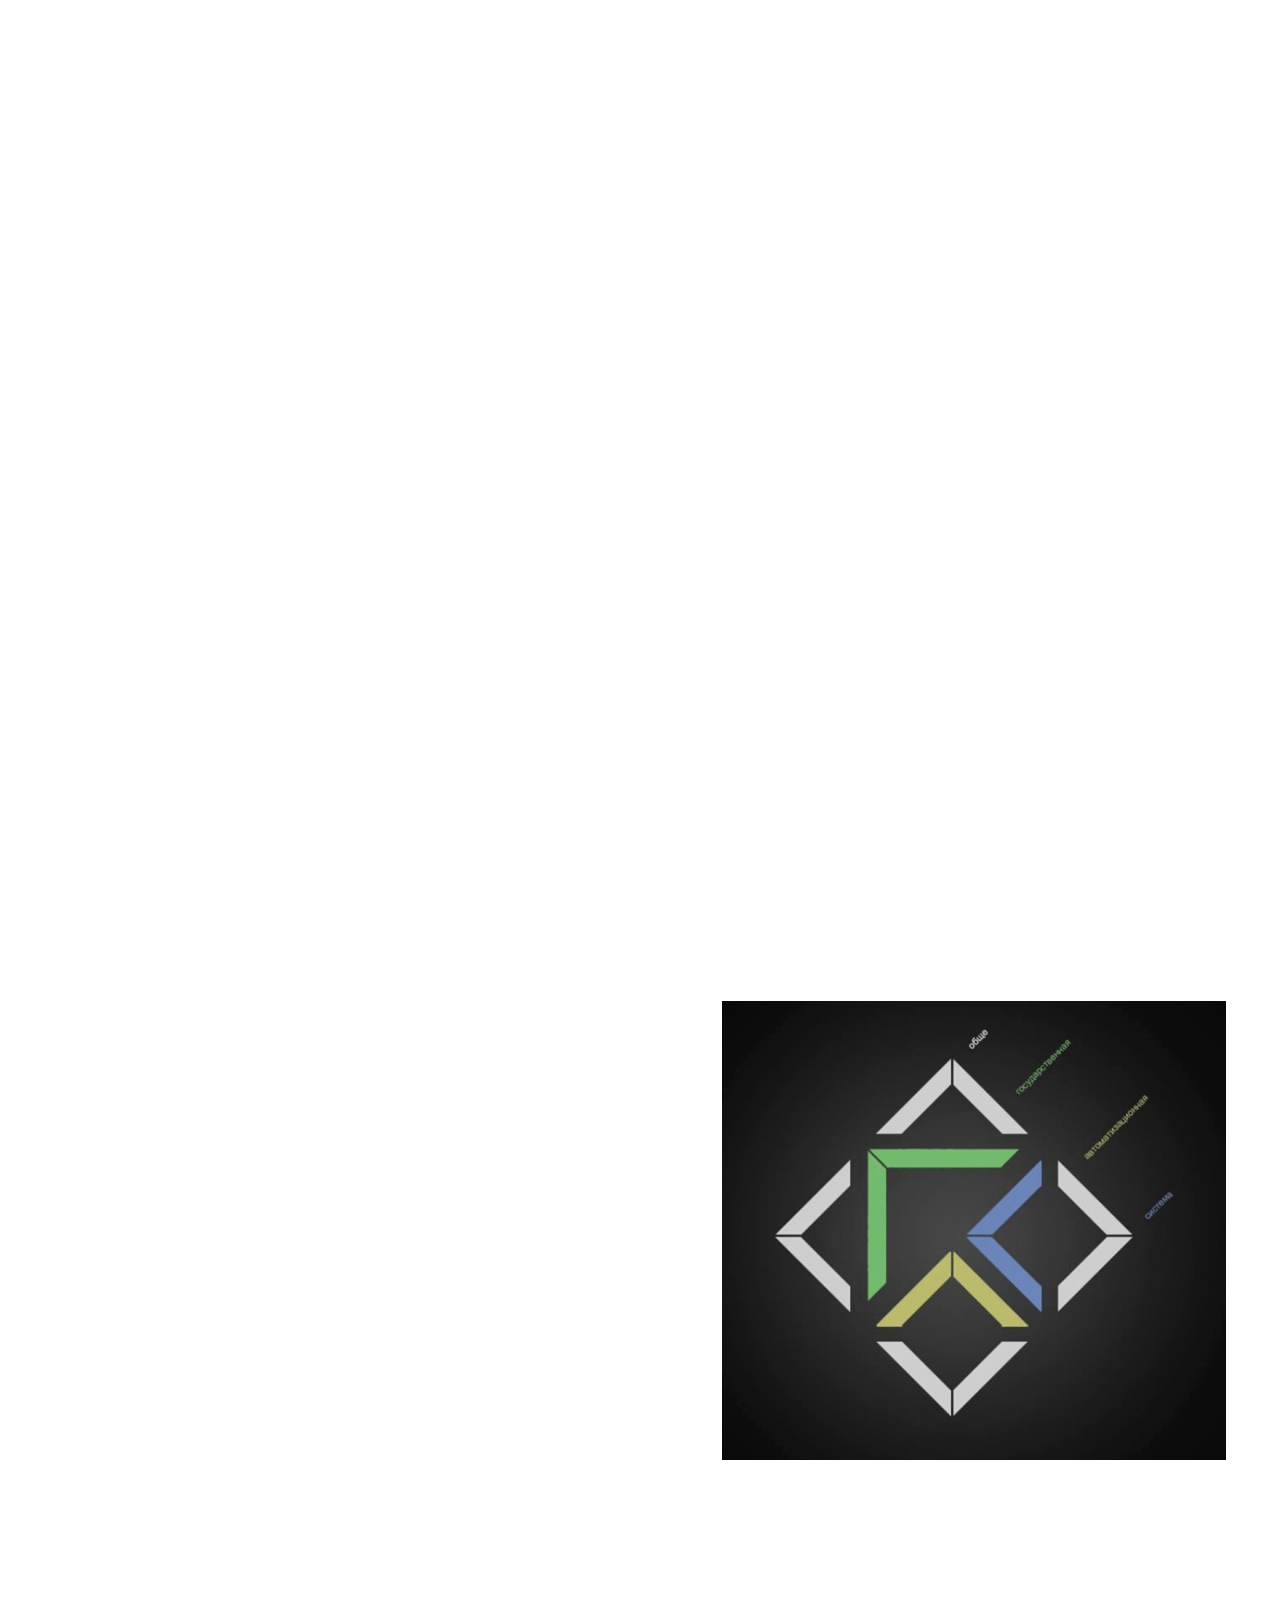
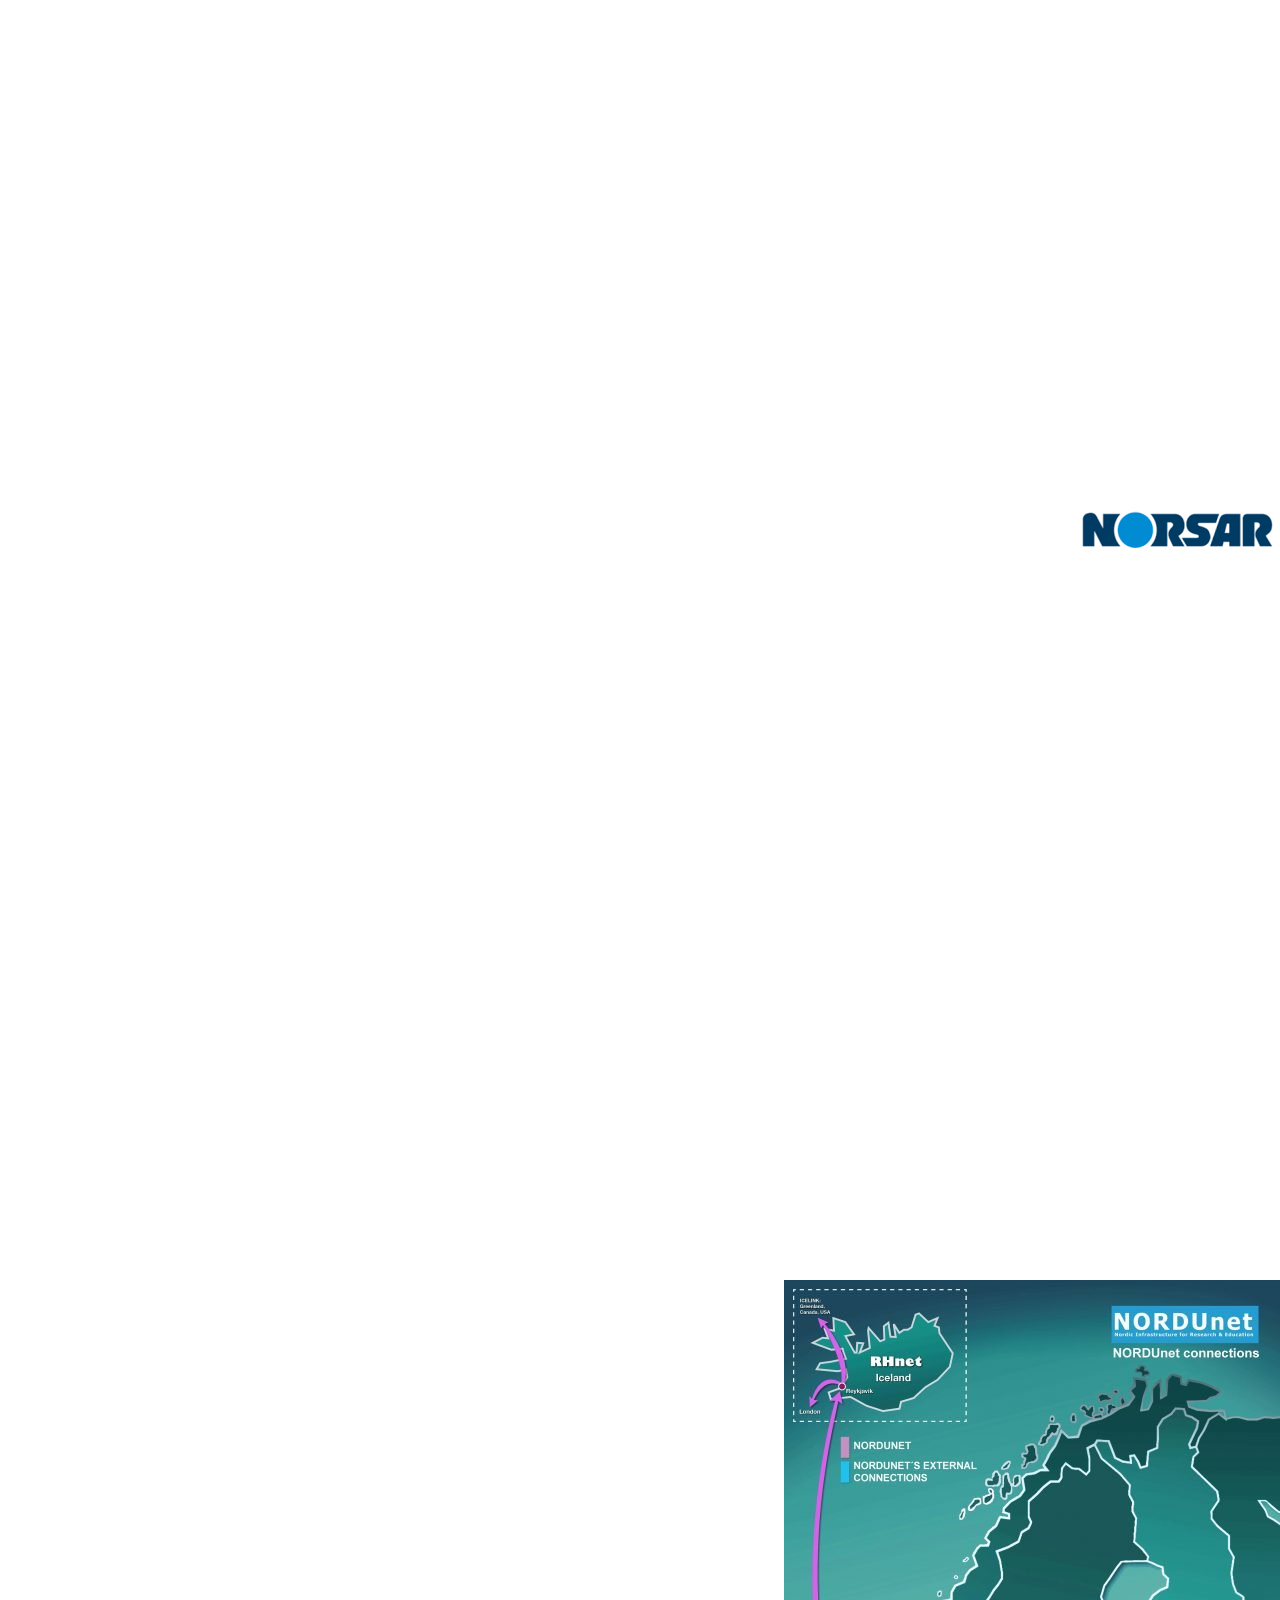
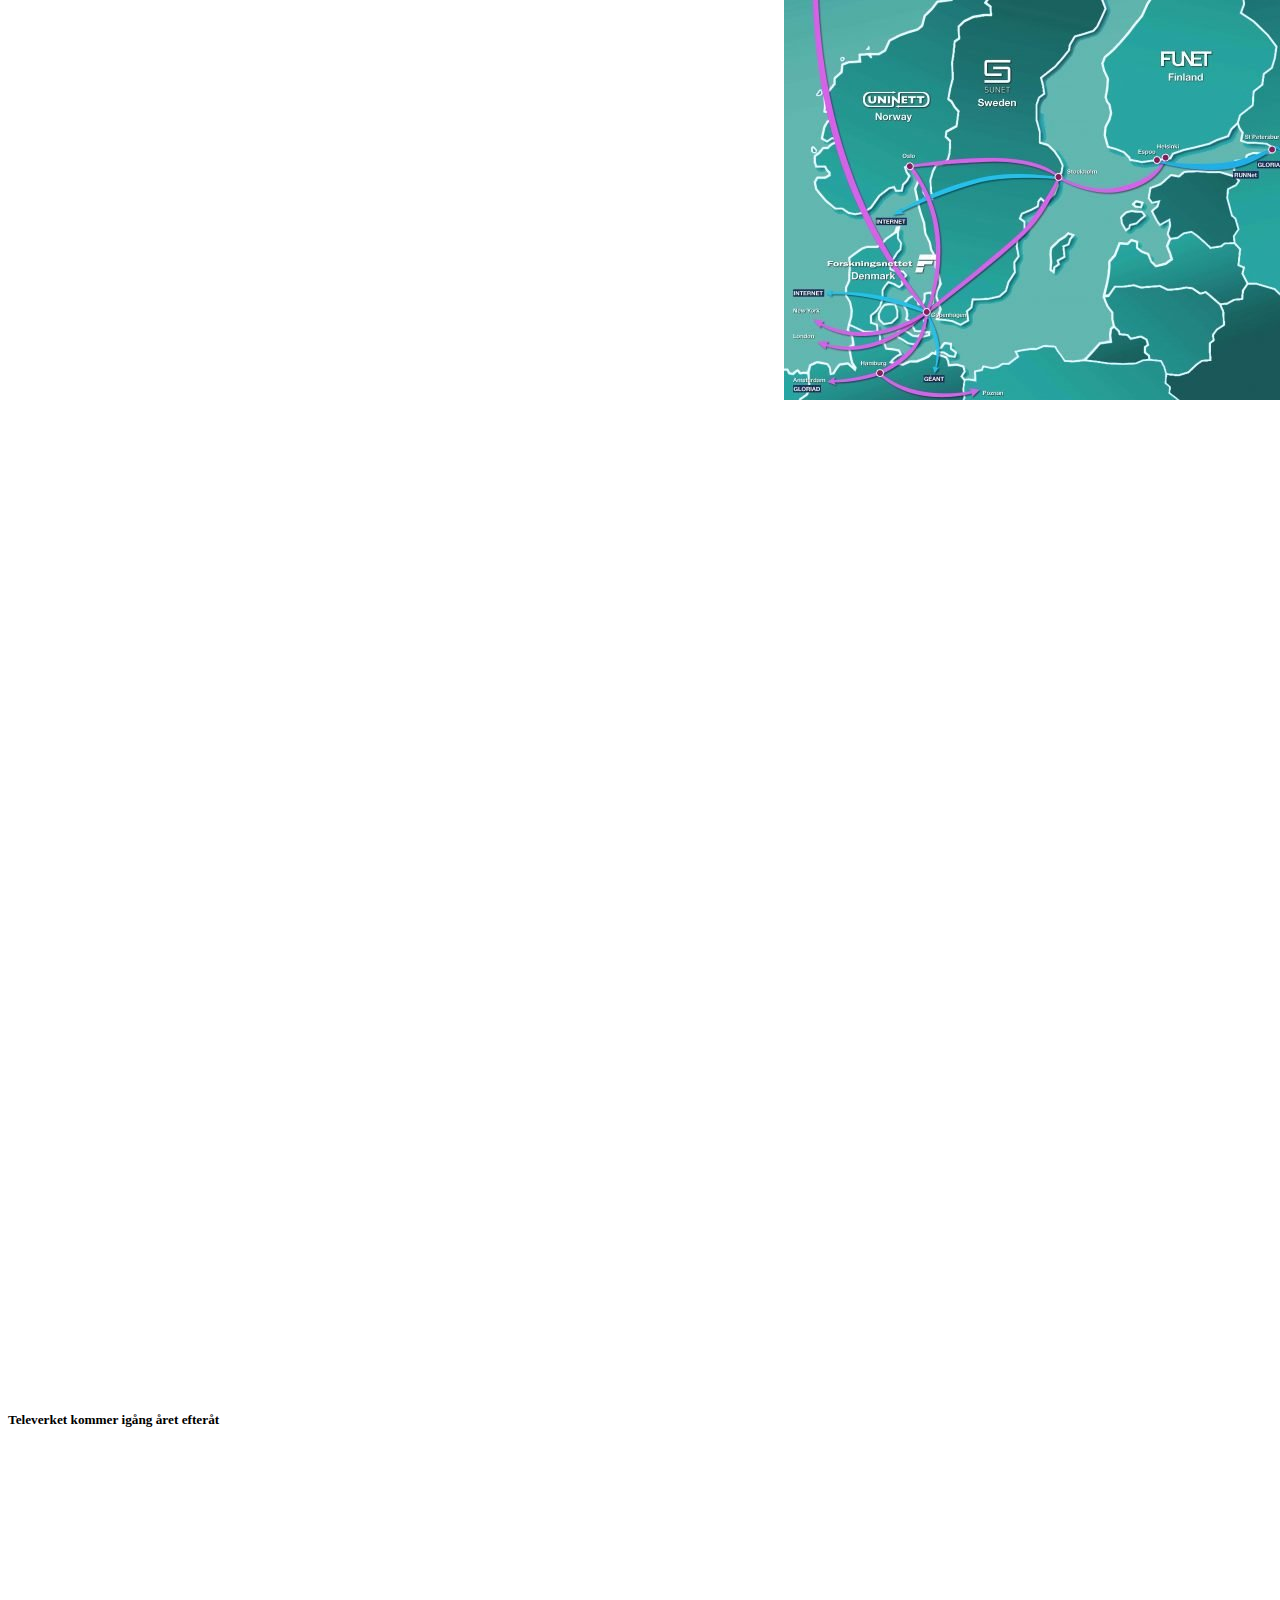
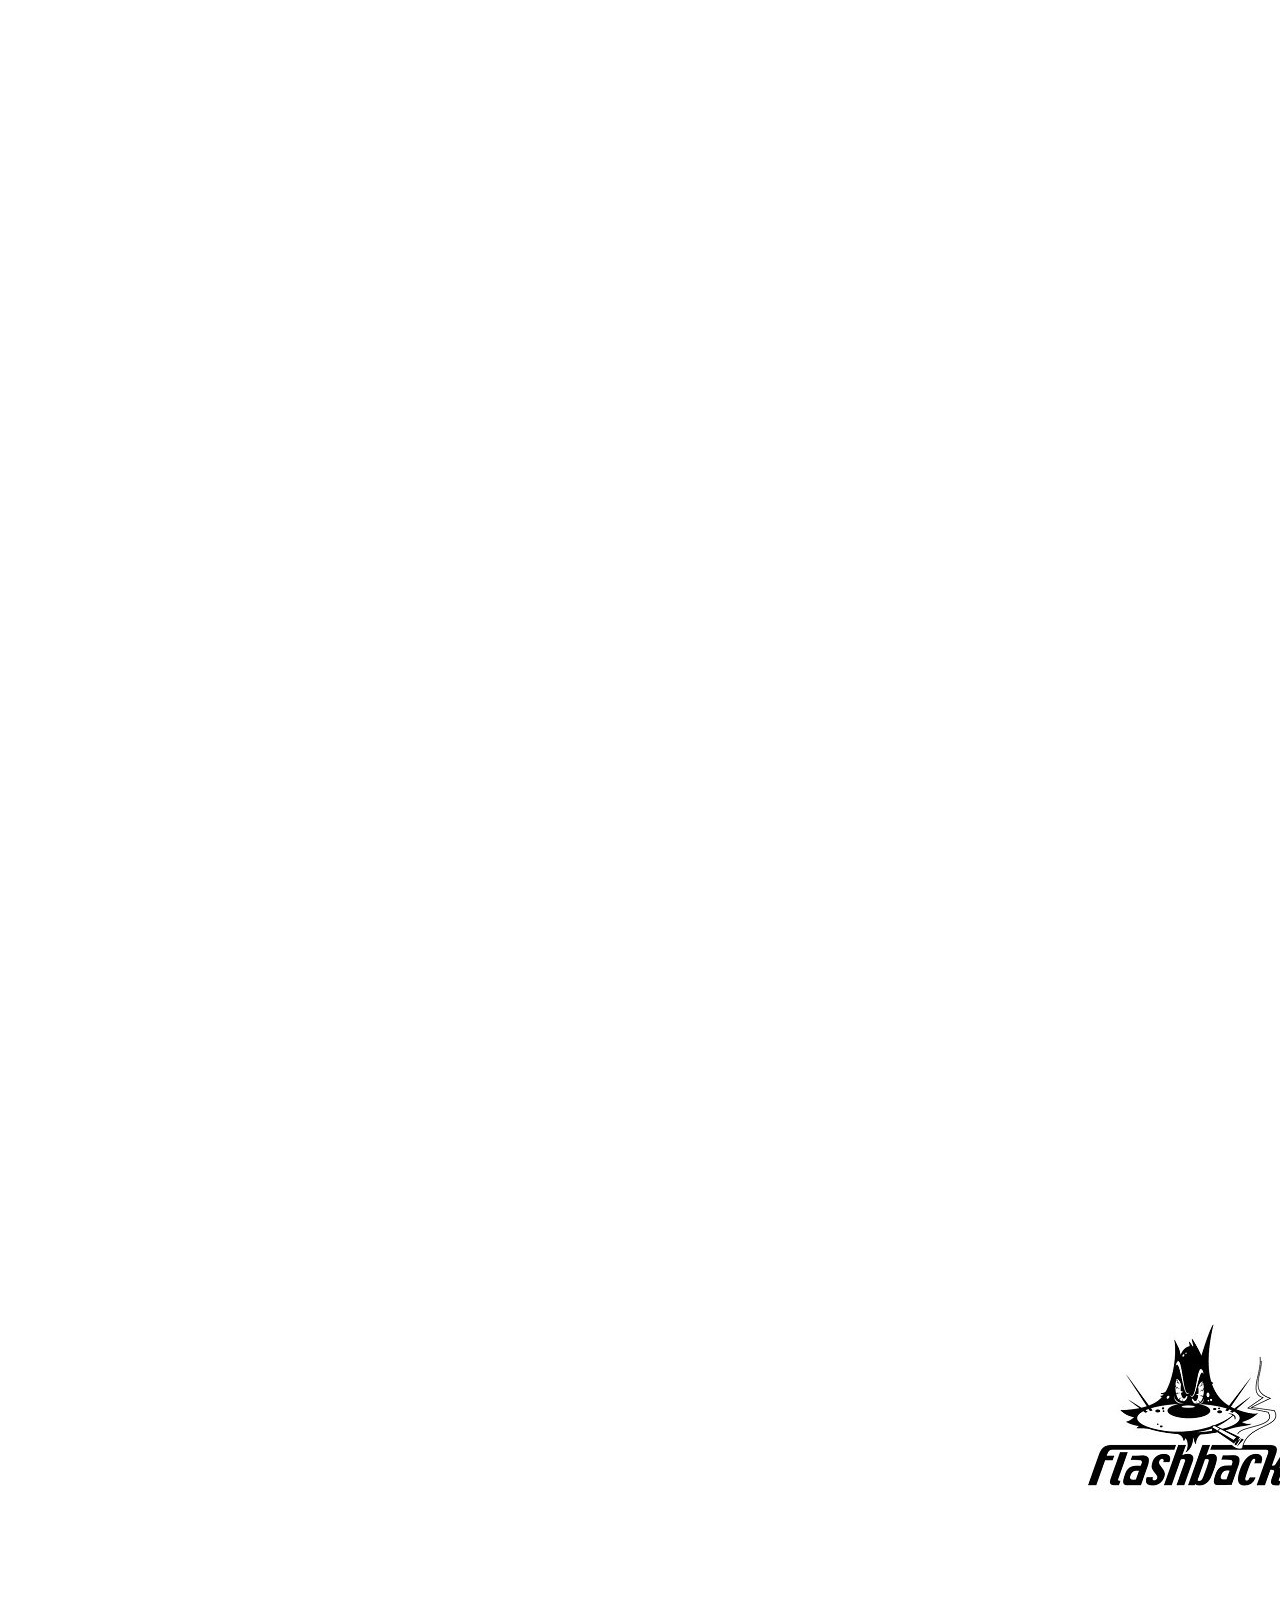
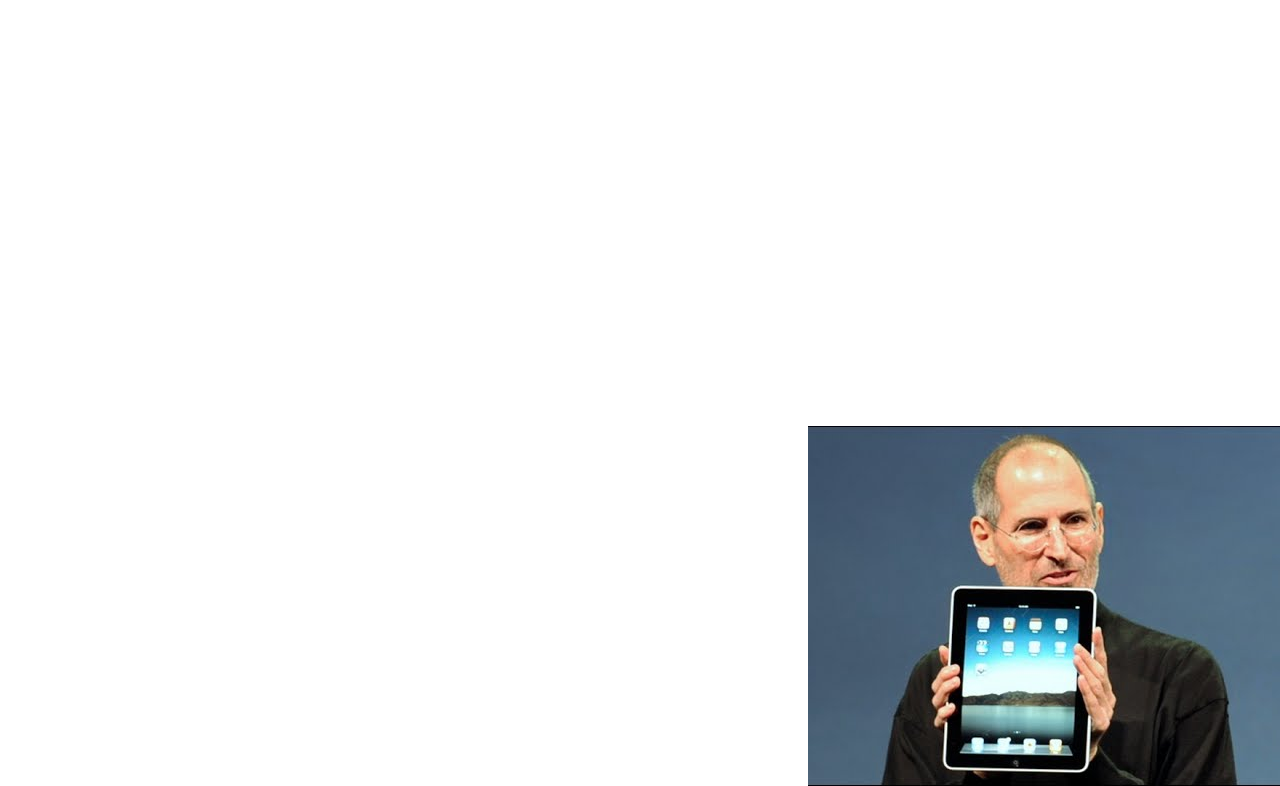
<file: view/HistoriskaHändelser.html>
<!DOCTYPE html>
<html lang="en">

<head>
    <meta charset="UTF-8">
    <meta name="viewport" content="width=device-width, initial-scale=1.0">
    <link rel="stylesheet" href="/style.css">
    <title>Document</title>
</head>

<body>
    <h1>60-Talet</h1>
    <h2> Sovjet vill också – här är alla ”internet” som aldrig förverkligas</h2>
    <h3>Det är inte bara i USA som planer smids för att konstruera ett större datornätverk. Samma idéer finns på flera
        håll i världen.</h3>
    <p>
        Året före JCR Licklider beskriver sina idéer om ett ”intergalaktiskt nätverk”, som senare kommer att utvecklas
        till det som är internet, presenterar ryssen Viktor Glushkov en liknande plan. Projektet heter OGAS (en
        förkortning som på svenska ungefär betyder ”hela statens automatiska system”), och påminner till stor del om
        internet.
    </p>
    <p>

        Redan 1959 har ett liknande projekt lagts ner (initierat av Anatolij Kitov), som syftade till att automatisera
        ekonomiska uppgifter, då militären varit oroliga för att de skulle behöva överlämna viktig information till
        civila ekonomiska planerare.
    </p>
    <p>

        OGAS är något annat och ska vara uppdelat i tre lager, tänker sig Viktor Glushkov. Nätverket ska styras från
        Moskva, med 200 centraler på medelnivå och 20 000 inkopplade datorer runt om i Sovjetunionen. Dessa ska kunna
        kommunicera med varandra decentraliserat – alltså utan att gå vägen via Moskva. Allt sammankopplat via
        telefonledningar.
    </p>
    <p>

        Visionerna är större än så, i framtiden vill han koppla ihop alla länder i Europa och Asien i nätverket. Varenda
        fabrik och vartenda kontor skulle var uppkopplat. Perfekt för en planekonomi, tyckte Glushkov. Genom nätverket
        skulle man även kunna göra betalningar, utan att använda fysiska pengar.
    </p>
    <p>
        Men projektet förverkligas inte, eftersom Viktor Glushkov i oktober 1970 helt enkelt inte får vidare
        finansiering till sin satsning. Finansministern säger nej. Då har amerikanarna redan startat Arpanet, som kommer
        att bli det vi i dag kallar internet. Glushkov arbetar vidare och föreslår nya, liknande, satsningar, men även
        dessa nobbas av kommunistpartiet.
    </p>
    <p>

        <img src="/ogas-504x459.png" alt="OGAS Logotyp">
    </p>


    <h1>70-Talet</h1>
    <h2>Arpanet blir äntligen ett internationellt nät – via Sverige</h2>
    <h3>Fram till 1973 har Arpanet bara varit en angelägenhet för amerikanska försvaret. Men i och med en koppling till
        Norge (via Sverige) kan man för första gången tala om ett internationellt nät. Internet, kort och gott.</h3>

    <p>
        Arpanet heter datornätverket som kommer att utgöra grunden i det vi numera kallar internet. Till en början är
        bara ett fåtal datorer inkopplade, men antalet växer i USA i början av 1970-talet.
    </p>
    <p>
        Det dröjer till den 15:e juni 1973 innan nätet blir internationellt. Den första dator utanför USA som kopplas in
        på Arpanet är norsk och den nås via satellit. Vad inte alla vet är att Sverige också har en roll i denna
        internethistoria. Den första internetkontakten går nämligen via markstationen i Tanum i Bohuslän, som sedan
        skickar vidare signalen till Norge och Norsar (ett forskningscentrum som grundats ihop med USA för att upptäcka
        jordbävningar och kärnvapenexplosioner).
    </p>
    <h4>Därför blir Norge först</h4>
    <p>
        Anledningen till att just vårt grannland blir först ut är de goda militära kontakterna norrmännen under dessa
        kalla krigs-år har med amerikanerna. Månaden efter får även en dator i Storbritannien kontakt med Arpanet.
    </p>
    <p>
        Namnet internet myntas snart, som vid tiden är en förkortning för ”internetworking”. TCP/IP-skaparen Vint Cerf
        skriver internet i en text 1974 och det anses vara då ordet kommer till faktiskt användning för första gången.
    </p>
    <img src="/img2.png" alt="Norsar Logotyp">


    <h1>80-Talet</h1>
    <h2>Nu binds Norden ihop när ministerrådet satsar på internet</h2>
    <h3>1985 väljer Nordiska ministerrådet att satsa på Nordunet, ett datornät som knyter samman de nordiska forsknings-
        och utbildningsnäten. Tack vare satsningen sker en snabb utveckling av internet i Norden.</h3>
    <p>
        Förändringen innebär att forskare nu kan skicka datorpost till kolleger över hela världen, och både sända och ta
        emot filer. Nätkapaciteten är 64 kbit/s.
    </p>
    <p>
        I Nordunet ingår Forskningsnettet i Danmark, Funet i Finland, RHnet på Island, Uninett i Norge och Sunet i
        Sverige. Nordunet kopplar snart upp sig mot forskningsnät i USA, vilket bidrar till allt bättre förbindelser
        över Atlanten.
    </p>
    <p>
        1989 inviger Nordunet det som kommer att bli den första delen av ett öppet internet utanför USA. Statsminister
        Ingvar Carlsson bjuds in för att inviga, men han avböjer. Även Aktuellt tackar nej till att bevaka händelsen, då
        de nyligen sänt ett inslag om dataintrång.
    </p>
    <p>
        1991 får Swipnet, som är Sveriges första kommersiella internetoperatör, utlandsförbindelse via Nordunet.
    </p>
    <p>
        Nordunet och de nationella forskningsnätverken anses så viktigt för internets utveckling att en av
        initiativtagarna, norrmannen Rolf Nordhagen, 2014 röstas in i Internet hall of fame.
    </p>
    <img src="/80-Talet.jpg"
        alt="Bild på hur det nordiska data nätet för forskning och utbildningsnäten är samman knutna">


    <h1>Monopolen faller – och Sverige får en kommersiell internetleverantör</h1>
    <h2>I slutet av 80-talet finns nätet sedan länge, men går inte att använda av vem som helst. Många företag och
        organisationer får gå via universitetsnätverket Sunet för att komma ut på nätet. Antalet blir snart för många.
        Dags att släppa nätet fritt!</h2>
    <p>
        Föreningen Swedish Network Users’ Society (SNUS) tar initiativet. Den första lösningen kallas Guerillanet
        (senare Basnät 90), och är tänkt att drivas av entusiaster. Men snart inser man att det behövs en mer hållbar
        lösning. Diskussioner först först mellan SNUS och Televerket, men myndigheten föredrar den så kallade
        X.25-tekniken, där de kan behålla kontrollen över kommunikationen. TCP/IP, med sitt decentraliserade upplägg, är
        raka motsatsen till hur telekommunikation bedrivits av staten.
    </p>
    <p>
        Frågan går då istället till Jan Stenbecks Comvik Skyport.
    </p>
    <h3>Stenbecks hektiska 80-tal</h3>
    <p>
        Att det blir just han som får frågan kräver en lite mer utvecklad beskrivning. Han har vid det laget gjort sig
        känd som utmanare av monopol. Redan 1979 startar han mobiloperatören Millicom, efter att ha inspirerats av
        tv-serien Get Smart, där skor kan knäcka extra som mobiltelefoner. Millicom har basen i USA och har som
        affärsidé att köpa upp andra länders mobiltillstånd.
    </p>
    <p>
        På hemmaplan tar Jan Stenbeck kommando över familjeföretaget Kinnevik, och skiftar fokus från pappers- och
        stålindustri till telekom, media och it. Genom Kinnevik köps företaget Företagstelefon AB upp, som byter namn
        till Comvik. 1981 ger regeringen bolaget tillstånd att automatisk koppla sina samtal till det fasta telenätet –
        något bara Televerket fått göra tidigare.
    </p>
    <p>
        Några år senare startar Jan Stenbeck Sveriges första kommersiella tv-kanal TV3 och utmanar monopolet i Sverige
        genom att sända från Storbritannien. Comvik (senare Tele 2) banar sedan vägen för den mobila utvecklingen. Så
        när har får förfrågan om att starta Sveriges första kommersiella internetleverantör blir svaret ja.
    </p>
    <h4>Nu blir internet en angelägenhet för företag</h4>
    <p>
        Avtalet undertecknas den 30 oktober 1990 av Bo-Erik Sandholm, SNUS ordförande, och Per Troberg, vd för Comvik
        Skyports. Nätet ska drivas av Swipnet AB (Swedish IP Networks), som är ett dotterbolag till Comvik skyport
        (sedermera Tele 2).
    </p>
    <p>
        Kunderna från Sunet har tidigare haft gratis anslutning. Nu får de räkningar skickade till sig. Större företag
        kan få en månadskostnad på 10 000 kronor, och en startavgift på 50 000 kronor. Ändå är Swipnet ett mycket litet
        företag. De anställda får plats i ett kök och modempooler installeras där man fick plats. Det är på vindar, hos
        kompisar och olika utrymmen man finner ute i landet.
    </p>
    <p>
        Sverige är ett annorlunda land vid den här tiden. Staten har fortfarande monopol på modem, och man får inte
        koppla in sig i statens telefonnät hur som helst. Men under dessa år – påhejat av regeringen Bildt – faller
        monopolen. Televerket blir Telia. Sverige får en kommersiell tv-kanal i marknätet (Tv4). Och modemen avregleras.
    </p>
    <h5>Televerket kommer igång året efteråt</h5>
    <p>
        I en intervju med Internetmuseum berättar dåvarande produktchefen Per-Olof ”POJ” Josefsson om sin tid på Swipnet
        (se en lång intervju med honom här):
    </p>
    <p>
        – Det var entusiasterna som körde det här, med motsvarande kvalitet. Det gör i alla fall att det kommer igång.
        Då förstod vi inte riktigt omfattningen av det här (internets framväxt), vi försökte bara få igång verksamheten.
    </p>
    <p>
        Hösten 1991 får Swipnet konkurrens från Televerkets Tipnet. Efter tre år har Swipnet ett positivt kassaflöde,
        men ändå läggs Swipnet AB ner och blev en del av Tele 2. Namnet lever dock vidare för kunderna i många år till.
    </p>
    <p>
        2014 går Tele 2 ut med att de ska stänga ner alla hemsidor som skapats via Swipnet. Dessa har dock räddats för
        eftervärlden genom Internetmuseum och IIS.
    </p>


    <h1>Flashback startar ett forum</h1>
    <h2>Flashback är ett diskussionsforum med nära en miljon medlemmar som skriver mer än femtontusen inlägg varje dag.
        Det har ungefär två miljoner besökare i veckan.</h2>
    <p>
        Från början är Flashback en punktidning, som efter ungefär tio år också blir en hemsida, 1995. Här kan du se hur
        det såg ut då:
    </p>
    <p>
        I en tid före sökmotorer bygger Flashback upp ett stort länkarkiv och hjälper sina läsare att hitta udda och
        ”moraliskt tvivelaktiga” webbplatser. Under några år finns det även en IRC-kanal och olika mejlinglistor. År
        2000 uppstår forumet ungefär så som det ser ut i dag med öppna diskussionsforum i stället för som tidigare –
        slutna grupper för medlemmar. Här diskuteras allt från husdjur och familjeliv till vetenskap, vapen och politik.
    </p>
    <p>
        Diskussionerna kan ibland vara kontroversiella och innehålla både skvaller om kändisar, främlingsfientliga
        åsikter och diskussioner om droger. En dom 2002 innebär att driften flyttas utomlands för att slippa hårda krav
        på moderering.
    </p>
    <p>
        Flashbacks höga tolerans för avvikande åsikter och hållningen till yttrandefrihet har ofta lett till debatt i
        traditionella medier. En uppmärksammad händelse på forumet var när en 21-årig man tog sitt liv i oktober 2010. I
        en egen tråd på Flashback beskrev mannen sina förberedelser och filmade sitt eget självmord till allmän beskådan
        – påhejad av vissa samtidigt som andra försökte övertala honom att inte göra det. Flashback kritiserades för att
        tråden inte stängdes ner tidigare och det råa klimatet i kommentarsfälten.
    </p>
    <p>
        Samtidigt har till exempel en tråd på Flashback som avslöjat att ett antal av naturfotografen Terje Hellesøs
        bilder var förfalskade nominerats till det journalistiska priset Guldspaden och även belönats med Sveriges
        radios pris Årets Medieorm. Det var även på Flashback som uppgifter om de senare mycket uppmärksammade
        våldtäkterna i Bjästa först publicerades.
    </p>
    <p>
        2020 blir podden Flashback Forever en av Sveriges mest lyssnade poddar. I podden går komikerna Ina Lundström och
        Emma Knyckare tillsammans med anonyma ”Scroll-Mia” igenom Flashbacks myllrande trådar och diskuterar diverse
        obskyra och udda fynd. Givetvis har podden även fått en egen Flashback-tråd.
    </p>
    <img src="/Flashback Logotyp.jpg" alt="Flashbacks Logotyp">

    <h1>Varken dator eller telefon: nu gör surfplattan debut</h1>
    <h2>Det har pratats om den länge, men när vd:n Steve Jobs presenterar Apples nya produkt Ipad är det ändå många som
        blir förvånade. En del undrar vem som ska köpa den? Är det en stor telefon eller en liten dator?</h2>
    <p>
        Något namn för företeelsen finns inte i Sverige, eftersom Ipad är ensam på marknaden. Men när andra företag
        lanserar egna varianter, så som Samsung Galaxy Tab, blir namnet på pekdatorn surfplatta (tablet på engelska).
    </p>
    <p>
        Surfplattornas allra mest regelbundna användare blir barnen. 88,5 procent av svenska barn i åldrarna 7-15 år har
        2015 tillgång till en surfplatta i hemmet. Favoritsysslan på nätet är att titta på rörlig bild. Surfplattorna
        blir också ett vanligt inslag på förskolor och i skolan – där pedagogiska appar gärna används.
    </p>
    <p>
        Flera tidigare försök har gjorts att lansera surfplattor. Redan 1998 utvecklade Intel sin Intel-Pad, som hade en
        stor skärm och några få knappar. Den var dock tänkt att användas intill en PC. Palm Pilot och Microsofts Pocket
        PC 2000 är två andra produkter som inte riktigt fick samma genomslag som Ipaden.
    </p>
    <img src="/Ipad Introducing.jpg" alt="Steve Jobs introduktion till iPaden">




</body>

</html>
</file>
<file: style.css>
body{
    background-image:url("https://i.pinimg.com/originals/0b/98/de/0b98de239fcb91ef0411dd0b6185e47e.jpg") ;
    background-attachment: fixed;
    width: 100%;
    overflow-x: hidden;
    background-size: cover;
}
p,h3,h2,h4{
    color:white ;
    font-size: 1.3em;
    /* float: left; */
    margin-left: 2em;
    margin-right: 2em;
    padding: 1em;

}

h1{
    font-size: 400%;
    color: white ;
    text-align:center;
}



.Hej a {
       font-size: 200%;
       color:white; 
   }

   img{
       float:right
   }
</file>
